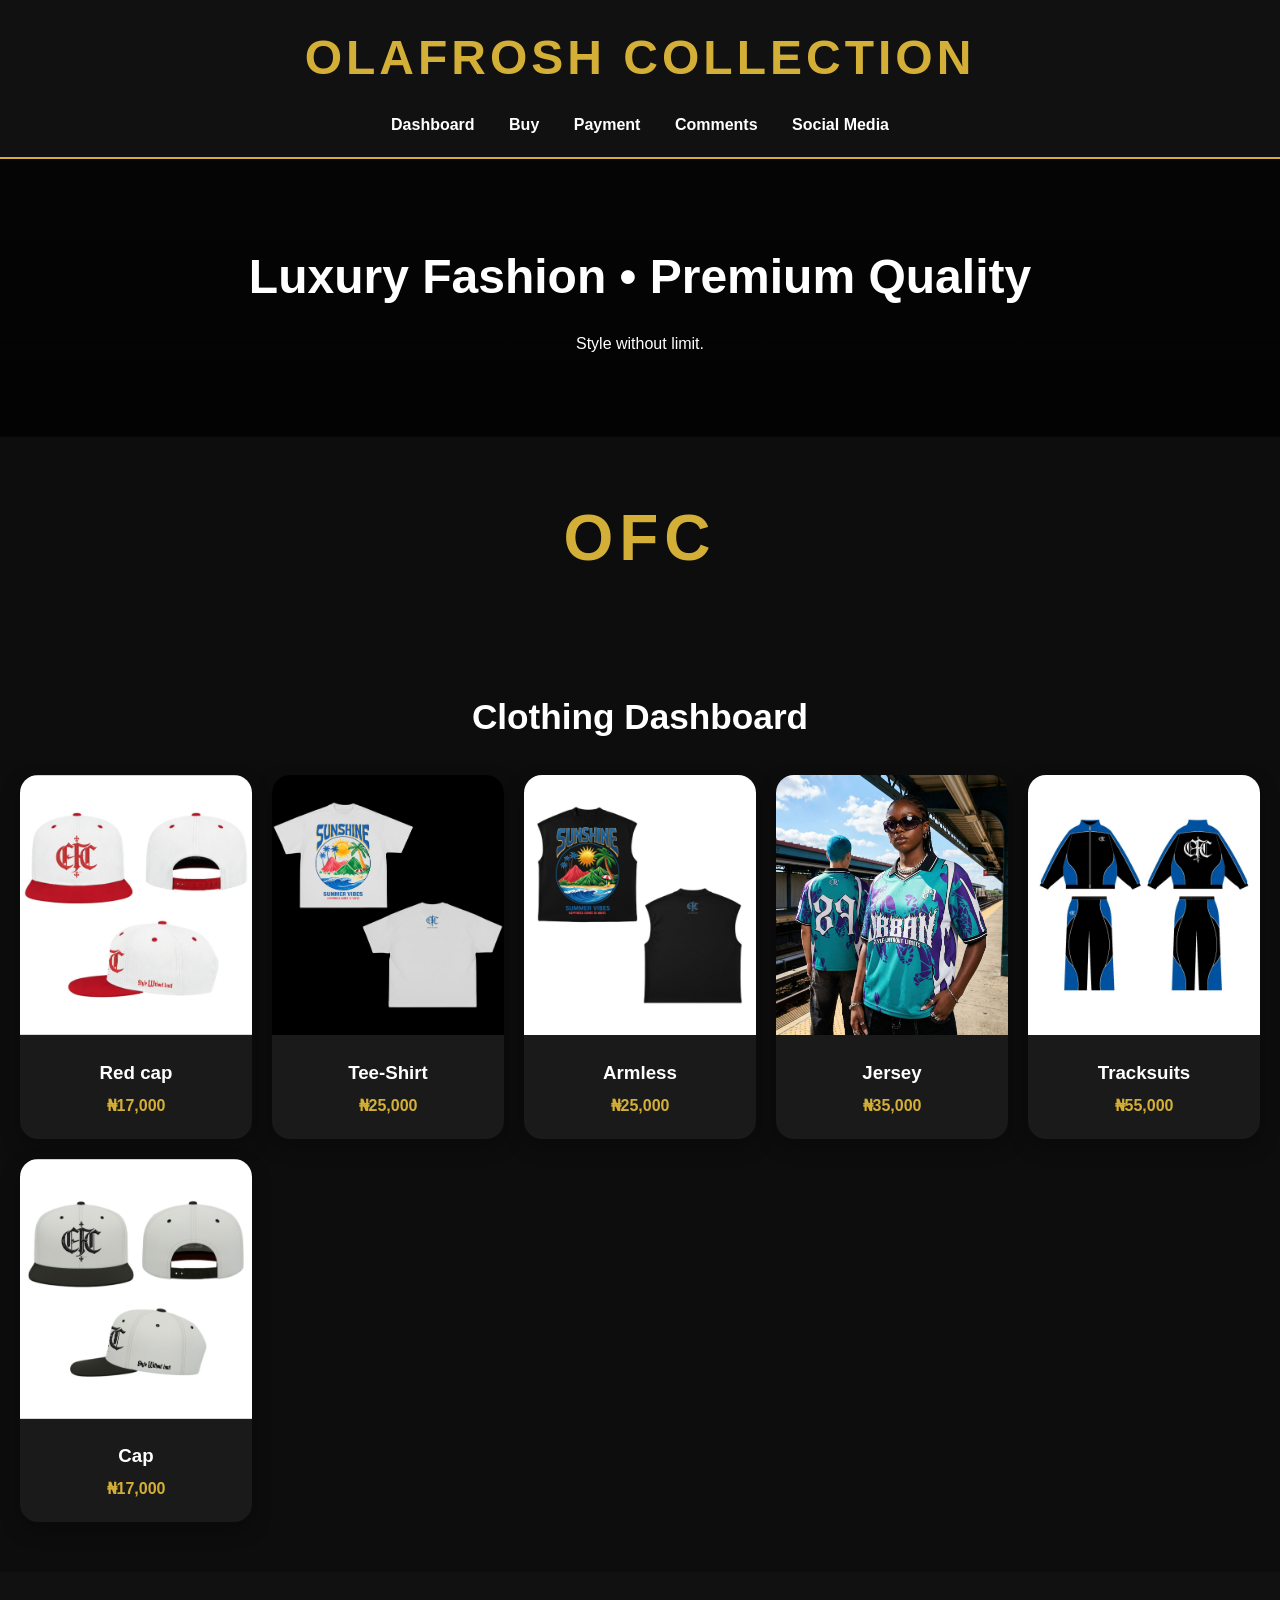
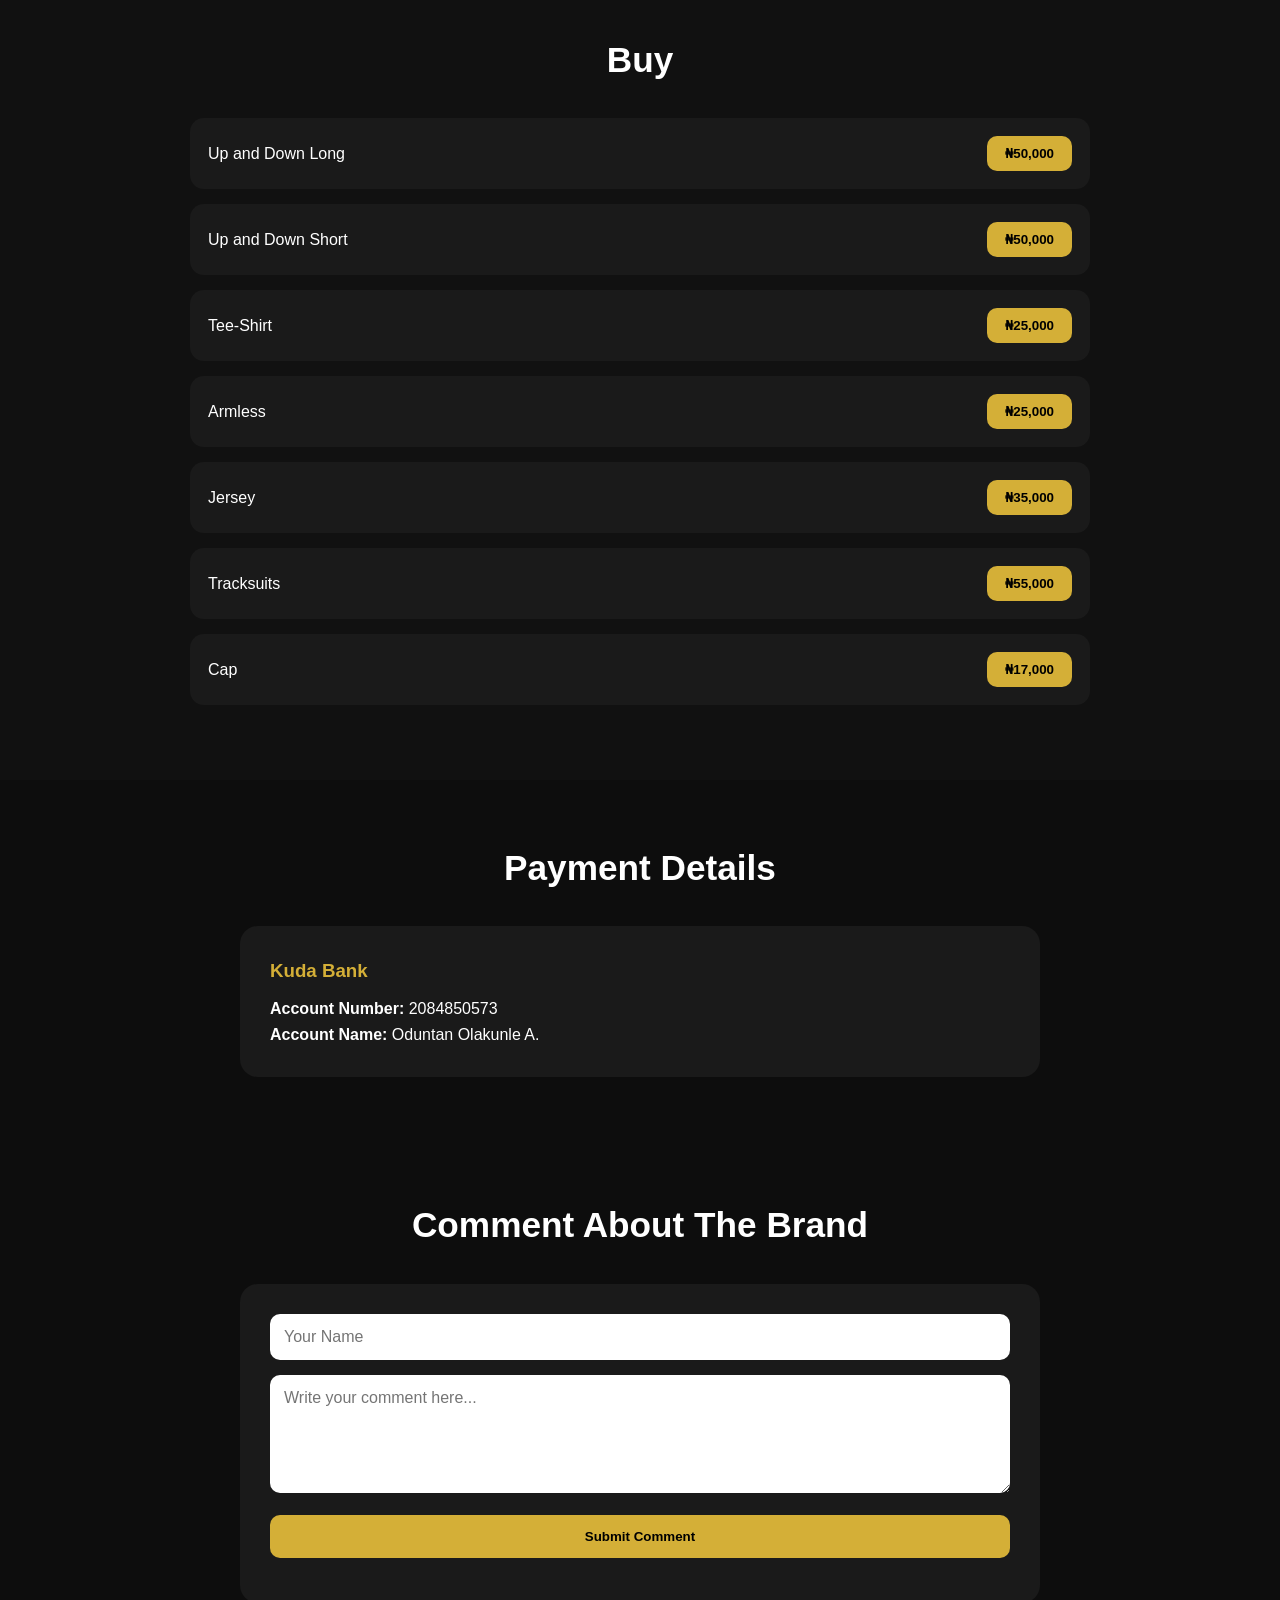
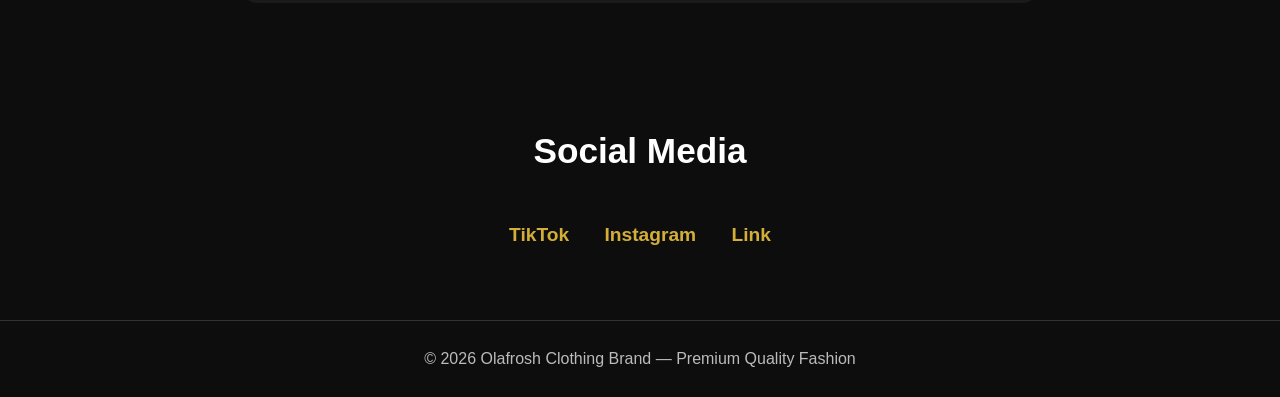
<file: olafrosh clothing brand/index.html>
<!DOCTYPE html>
<html lang="en">
<head>
    <meta charset="UTF-8">
    <meta name="viewport" content="width=device-width, initial-scale=1.0">
      <title>Olafrosh Clothing Brand</title>
      <link rel="stylesheet" href="style.css">
</head>
<body>
    <header>
      <h1>OLAFROSH COLLECTION </h1>
  <nav>
    <a href="#dashboard">Dashboard</a>
    <a href="#buy">Buy</a>
    <a href="#payment">Payment</a>
    <a href="#comment">Comments</a>
    <a href="#social">Social Media</a>
  </nav>
</header>

<section class="hero">
  <h2>Luxury Fashion • Premium Quality</h2>
  <p>Style without limit.</p>
</section>
<section class="brand-name">  <h2>OFC</h2>
</section>
<section class="dashboard" id="dashboard">  
    <h2 class="section-title">Clothing Dashboard</h2> 
     <div class="products">   
         <div class="card"><img src="WhatsApp Image 2026-04-23 at 11.53.08 AM.jpeg">
            <h3>Red cap</h3>
            <p>₦17,000</p></div>    
                 <div class="card"><img src="WhatsApp Image 2026-04-23 at 11.53.06 AM.jpeg">
                    <h3>Tee-Shirt</h3><p>₦25,000</p>
                </div>    <div class="card"><img src="WhatsApp Image 2026-04-23 at 11.53.08 AM (1).jpeg">
                    <h3>Armless</h3>
                    <p>₦25,000</p></div>   
                     <div class="card"><img src="WhatsApp Image 2026-04-23 at 11.53.08 AM (4).jpeg">
                        <h3>Jersey</h3>
                        <p>₦35,000</p>
                    </div>   
                     <div class="card"><img src="WhatsApp Image 2026-04-23 at 11.53.07 AM.jpeg">
                        <h3>Tracksuits</h3>
                        <p>₦55,000</p>
                    </div>    <div class="card">
                        <img src="WhatsApp Image 2026-04-23 at 11.53.07 AM (1).jpeg">
                        <h3>Cap</h3>
                        <p>₦17,000</p></div>  </div></section><section class="buy-section" id="buy"> 
                             <h2 class="section-title">Buy</h2> 
                              <div class="buy-list">    <div class="buy-item">
                                <span>Up and Down Long</span><button class="price-btn">₦50,000</button></div>    
                                <div class="buy-item"><span>Up and Down Short</span>
                                    <button class="price-btn">₦50,000</button></div>   
                                     <div class="buy-item"><span>Tee-Shirt</span><button class="price-btn">₦25,000</button></div>    
                                     <div class="buy-item"><span>Armless</span><button class="price-btn">₦25,000</button></div>   
                                      <div class="buy-item"><span>Jersey</span><button class="price-btn">₦35,000</button></div>   
                                       <div class="buy-item"><span>Tracksuits</span><button class="price-btn">₦55,000</button></div>   
                                        <div class="buy-item"><span>Cap</span><button class="price-btn">₦17,000</button></div>  
                                    </div></section><section class="payment" id="payment">  <h2 class="section-title">Payment Details</h2> 
                                         <div class="payment-box">    
                                            <h3>Kuda Bank</h3>   
                                             <p><strong>Account Number:</strong> 2084850573</p>   
                                              <p><strong>Account Name:</strong> Oduntan Olakunle A.</p>  
                                            </div></section><section class="comment-box" id="comment"> 
                                                 <h2 class="section-title">Comment About The Brand</h2> 
                                                  <div class="comment-form">    <input type="text" id="username" placeholder="Your Name">   
                                                     <textarea id="commentText" rows="5" placeholder="Write your comment here..."></textarea>   
                                                      <button class="submit-btn" onclick="submitComment()">Submit Comment</button>    <div id="message"></div>  </div></section>


<section class="socials" id="social">
  <h2 class="section-title">Social Media</h2>
  <div class="social-links">
    <a href="#">TikTok</a>
    <a href="#">Instagram</a>
    <a href="#">Link</a>
  </div>
</section>

<footer>
  <p>© 2026 Olafrosh Clothing Brand — Premium Quality Fashion</p>
</footer>

    
</body>
</html>
</file>
<file: olafrosh clothing brand/style.css>
* {
      margin: 0;
      padding: 0;
      box-sizing: border-box;
      font-family: Arial, sans-serif;
    }

    body {
      background: #0d0d0d;
      color: #fff;
      line-height: 1.6;
    }
      header {
      background: #111;
      padding: 20px;
      text-align: center;
      border-bottom: 2px solid #d4af37;
      position: sticky;
      top: 0;
      z-index: 100;
    }

    header h1 {
      font-size: 3rem;
      color: #d4af37;
      letter-spacing: 4px;
    }
     nav {
      margin-top: 15px;
    }

    nav a {
      color: white;
      text-decoration: none;
      margin: 0 15px;
      font-weight: bold;
    }

    nav a:hover {
      color: #d4af37;
    }
 .hero {
      padding: 80px 20px;
      text-align: center;
      background: linear-gradient(rgba(0,0,0,0.6), rgba(0,0,0,0.8)),
      url('https://images.unsplash.com/photo-1521572267360-ee0c2909d518');
      background-size: cover;
      background-position: center;
    }

    .hero h2 {
      font-size: 3rem;
      margin-bottom: 15px;
    }
     .brand-name {
      text-align: center;
      padding: 50px 20px;
    }

    .brand-name h2 {
      font-size: 4rem;
      color: #d4af37;
      letter-spacing: 6px;
      text-transform: uppercase;
    }
     .section-title {
      text-align: center;
      font-size: 2.2rem;
      margin-bottom: 30px;
    }

    .dashboard {
      padding: 50px 20px;
    }
     .products {
      display: grid;
      grid-template-columns: repeat(auto-fit, minmax(220px, 1fr));
      gap: 20px;
    }

    .card {
      background: #1a1a1a;
      border-radius: 18px;
      overflow: hidden;
      text-align: center;
      box-shadow: 0 8px 20px rgba(0,0,0,0.3);
    }
 
   .card img {
      width: 100%;
      height: 260px;
      object-fit: cover;
    }

    .card h3 {
      padding: 15px 10px 5px;
    }

    .card p {
      color: #d4af37;
      font-weight: bold;
      padding-bottom: 20px;
    }
     .buy-section {
      padding: 60px 20px;
      background: #111;
    }

    .buy-list {
      max-width: 900px;
      margin: auto;
    }

    .buy-item {
      display: flex;
      justify-content: space-between;
      align-items: center;
      background: #1a1a1a;
      padding: 18px;
      border-radius: 14px;
      margin-bottom: 15px;
    }
 .price-btn {
      background: #d4af37;
      color: black;
      border: none;
      padding: 10px 18px;
      border-radius: 10px;
      font-weight: bold;
      cursor: pointer;
    }

    .payment, .comment-box, .socials {
      padding: 60px 20px;
    }

    .payment-box, .comment-form {
      max-width: 800px;
      margin: auto;
      background: #1a1a1a;
      padding: 30px;
      border-radius: 18px;
    }
     .payment-box h3 {
      margin-bottom: 10px;
      color: #d4af37;
    }

    textarea, input {
      width: 100%;
      padding: 14px;
      margin-bottom: 15px;
      border: none;
      border-radius: 10px;
      font-size: 1rem;
    }
      button.submit-btn {
      width: 100%;
      background: #d4af37;
      color: black;
      border: none;
      padding: 14px;
      border-radius: 10px;
      font-weight: bold;
      cursor: pointer;
    }

    #message {
      margin-top: 15px;
      text-align: center;
      color: #d4af37;
      font-weight: bold;
    }
      .social-links {
      text-align: center;
      font-size: 1.2rem;
    }

    .social-links a {
      display: inline-block;
      margin: 10px 15px;
      color: #d4af37;
      text-decoration: none;
      font-weight: bold;
    }
  footer {
      text-align: center;
      padding: 25px;
      border-top: 1px solid #333;
      color: #bbb;
    }
</file>
